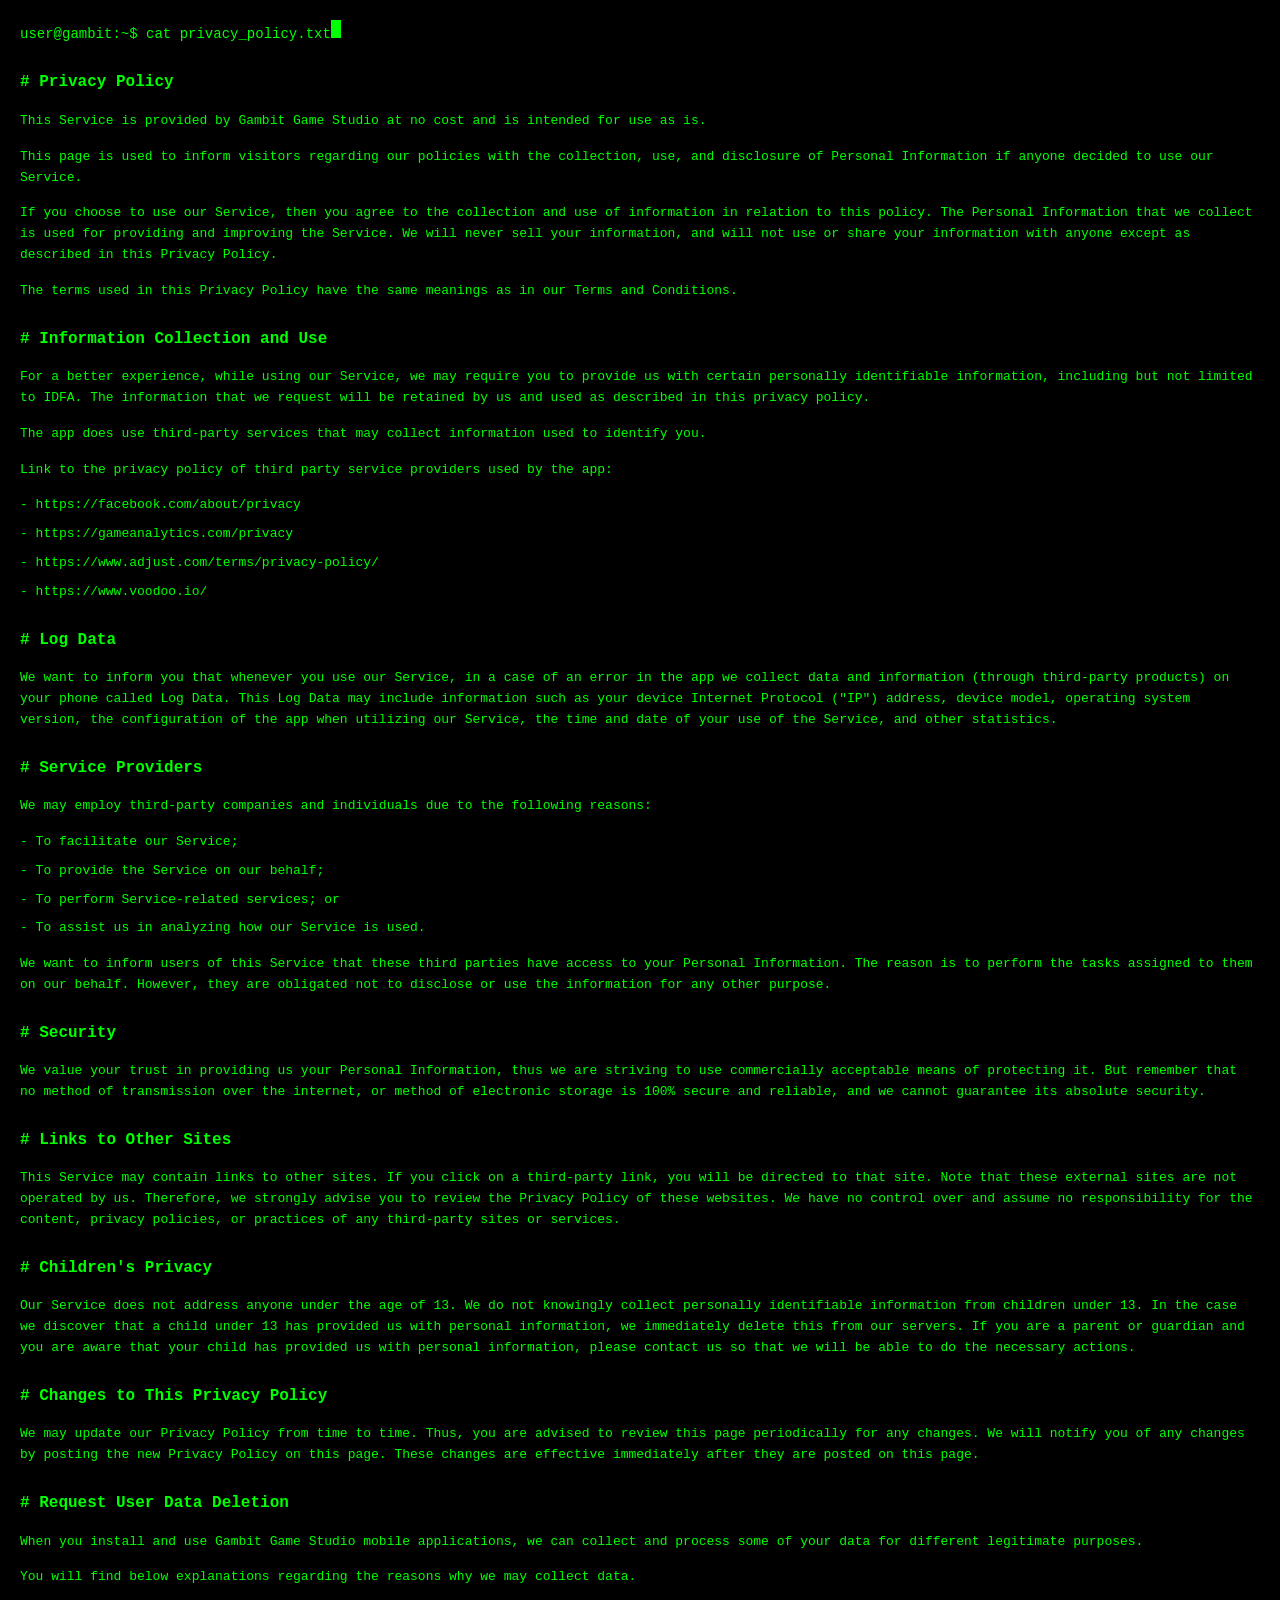
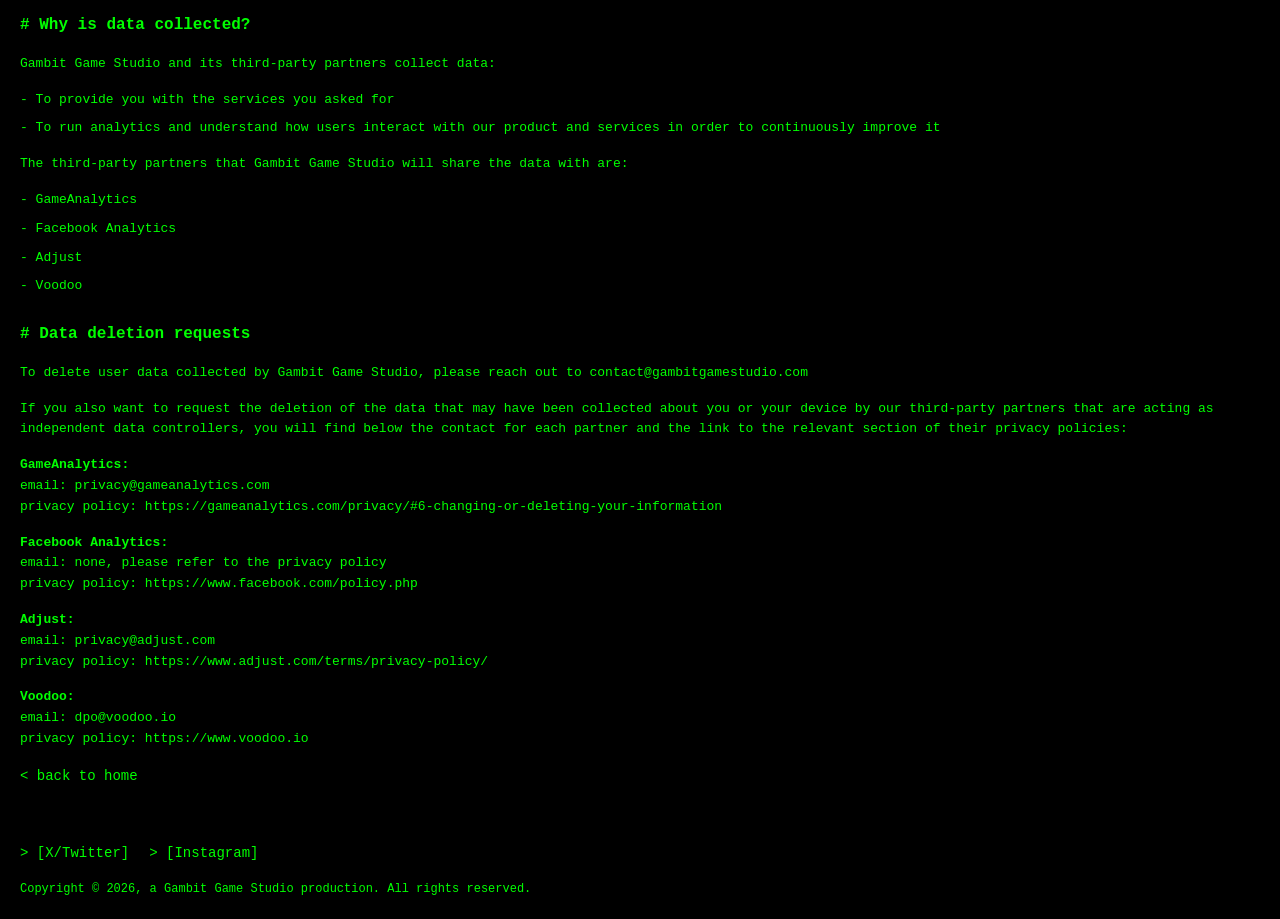
<file: privacy.html>
<!DOCTYPE html>
<html lang="tr">
<head>
    <meta charset="UTF-8">
    <meta name="viewport" content="width=device-width, initial-scale=1.0">
    <link rel="icon"
          href="data:image/svg+xml,<svg xmlns='http://www.w3.org/2000/svg' viewBox='0 0 100 100'><text x='50' y='70' font-size='60' text-anchor='middle' fill='%2300ff00' font-family='monospace'>&gt;_</text></svg>">
    <link rel="stylesheet" href="style/style.css">
    <title>Privacy Policy</title>
</head>
<body>
<div class="terminal">
    <div class="content-wrapper">
        <div class="prompt">user@gambit:~$ cat privacy_policy.txt<span class="cursor"></span></div>

        <div class="content">
            <h2>Privacy Policy</h2>

            <p>This Service is provided by Gambit Game Studio at no cost and is intended for use as is.</p>

            <p>This page is used to inform visitors regarding our policies with the collection, use, and disclosure of Personal Information if anyone
                decided to use our Service.</p>

            <p>If you choose to use our Service, then you agree to the collection and use of information in relation to this policy. The Personal
                Information that we collect is used for providing and improving the Service. We will never sell your information, and will not use or
                share your information with anyone except as described in this Privacy Policy.</p>

            <p>The terms used in this Privacy Policy have the same meanings as in our Terms and Conditions.</p>

            <h2>Information Collection and Use</h2>

            <p>For a better experience, while using our Service, we may require you to provide us with certain personally identifiable information,
                including but not limited to IDFA. The information that we request will be retained by us and used as described in this privacy
                policy.</p>

            <p>The app does use third-party services that may collect information used to identify you.</p>

            <p>Link to the privacy policy of third party service providers used by the app:</p>
            <ul>
                <li><a href="https://facebook.com/about/privacy" target="_blank">https://facebook.com/about/privacy</a></li>
                <li><a href="https://gameanalytics.com/privacy" target="_blank">https://gameanalytics.com/privacy</a></li>
                <li><a href="https://www.adjust.com/terms/privacy-policy/" target="_blank">https://www.adjust.com/terms/privacy-policy/</a></li>
                <li><a href="https://www.voodoo.io/" target="_blank">https://www.voodoo.io/</a></li>
            </ul>

            <h2>Log Data</h2>

            <p>We want to inform you that whenever you use our Service, in a case of an error in the app we collect data and information (through
                third-party products) on your phone called Log Data. This Log Data may include information such as your device Internet Protocol
                ("IP") address, device model, operating system version, the configuration of the app when utilizing our Service, the time and date of
                your use of the Service, and other statistics.</p>

            <h2>Service Providers</h2>

            <p>We may employ third-party companies and individuals due to the following reasons:</p>
            <ul>
                <li>To facilitate our Service;</li>
                <li>To provide the Service on our behalf;</li>
                <li>To perform Service-related services; or</li>
                <li>To assist us in analyzing how our Service is used.</li>
            </ul>

            <p>We want to inform users of this Service that these third parties have access to your Personal Information. The reason is to perform the
                tasks assigned to them on our behalf. However, they are obligated not to disclose or use the information for any other purpose.</p>

            <h2>Security</h2>

            <p>We value your trust in providing us your Personal Information, thus we are striving to use commercially acceptable means of protecting
                it. But remember that no method of transmission over the internet, or method of electronic storage is 100% secure and reliable, and we
                cannot guarantee its absolute security.</p>

            <h2>Links to Other Sites</h2>

            <p>This Service may contain links to other sites. If you click on a third-party link, you will be directed to that site. Note that these
                external sites are not operated by us. Therefore, we strongly advise you to review the Privacy Policy of these websites. We have no
                control over and assume no responsibility for the content, privacy policies, or practices of any third-party sites or services.</p>

            <h2>Children's Privacy</h2>

            <p>Our Service does not address anyone under the age of 13. We do not knowingly collect personally identifiable information from children
                under 13. In the case we discover that a child under 13 has provided us with personal information, we immediately delete this from our
                servers. If you are a parent or guardian and you are aware that your child has provided us with personal information, please contact
                us so that we will be able to do the necessary actions.</p>

            <h2>Changes to This Privacy Policy</h2>

            <p>We may update our Privacy Policy from time to time. Thus, you are advised to review this page periodically for any changes. We will
                notify you of any changes by posting the new Privacy Policy on this page. These changes are effective immediately after they are
                posted on this page.</p>

            <h2>Request User Data Deletion</h2>

            <p>When you install and use Gambit Game Studio mobile applications, we can collect and process some of your data for different legitimate
                purposes.</p>

            <p>You will find below explanations regarding the reasons why we may collect data.</p>

            <h2>Why is data collected?</h2>

            <p>Gambit Game Studio and its third-party partners collect data:</p>
            <ul>
                <li>To provide you with the services you asked for</li>
                <li>To run analytics and understand how users interact with our product and services in order to continuously improve it</li>
            </ul>

            <p>The third-party partners that Gambit Game Studio will share the data with are:</p>
            <ul>
                <li>GameAnalytics</li>
                <li>Facebook Analytics</li>
                <li>Adjust</li>
                <li>Voodoo</li>
            </ul>

            <h2>Data deletion requests</h2>

            <p>To delete user data collected by Gambit Game Studio, please reach out to <a href="mailto:contact@gambitgamestudio.com">contact@gambitgamestudio.com</a>
            </p>

            <p>If you also want to request the deletion of the data that may have been collected about you or your device by our third-party partners
                that are acting as independent data controllers, you will find below the contact for each partner and the link to the relevant section
                of their privacy policies:</p>

            <p><strong>GameAnalytics:</strong><br>
                email: <a href="mailto:privacy@gameanalytics.com">privacy@gameanalytics.com</a><br>
                privacy policy: <a href="https://gameanalytics.com/privacy/#6-changing-or-deleting-your-information" target="_blank">https://gameanalytics.com/privacy/#6-changing-or-deleting-your-information</a>
            </p>

            <p><strong>Facebook Analytics:</strong><br>
                email: none, please refer to the privacy policy<br>
                privacy policy: <a href="https://www.facebook.com/policy.php" target="_blank">https://www.facebook.com/policy.php</a></p>

            <p><strong>Adjust:</strong><br>
                email: <a href="mailto:privacy@adjust.com">privacy@adjust.com</a><br>
                privacy policy: <a href="https://www.adjust.com/terms/privacy-policy/"
                                   target="_blank">https://www.adjust.com/terms/privacy-policy/</a></p>

            <p><strong>Voodoo:</strong><br>
                email: <a href="mailto:dpo@voodoo.io">dpo@voodoo.io</a><br>
                privacy policy: <a href="https://www.voodoo.io" target="_blank">https://www.voodoo.io</a></p>

            <a href="index.html" class="back-link">back to home</a>
        </div>
    </div>
    <div class="footer">
        <div class="social-links">
            <a href="https://x.com/gambitgamestd" target="_blank">[X/Twitter]</a>
            <a href="https://www.instagram.com/gambitgamestd/" target="_blank">[Instagram]</a>
        </div>
        <div class="copyright">Copyright © 2026, a Gambit Game Studio production. All rights reserved.</div>
    </div>
</div>
</body>
</html>
</file>
<file: style/style.css>
* {
    margin: 0;
    padding: 0;
    box-sizing: border-box;
}

body {
    background-color: #000000;
    color: #00ff00;
    font-family: 'Courier New', Courier, monospace;
    line-height: 1.6;
    padding: 20px;
    min-height: 100vh;
    display: flex;
    flex-direction: column;
}

.terminal {
    max-width: 100%;
    flex: 1;
    display: flex;
    flex-direction: column;
}

.content-wrapper {
    flex: 1;
}

.prompt {
    color: #00ff00;
    margin-bottom: 20px;
    font-size: 14px;
}

.cursor {
    display: inline-block;
    width: 10px;
    height: 18px;
    background-color: #00ff00;
    animation: blink 1s infinite;
}

@keyframes blink {
    0%, 49% {
        opacity: 1;
    }
    50%, 100% {
        opacity: 0;
    }
}

.ascii-logo {
    margin: 30px 0;
    font-size: 0.5rem;
    line-height: 1;
    white-space: pre;
    overflow-x: auto;
}

.ascii-logo-desktop {
    display: block;
}

.ascii-logo-mobile {
    display: none;
}

.ascii-art {
    margin: 20px 0;
    font-size: 0.5rem;
    line-height: 1;
    white-space: pre;
    overflow-x: auto;
}

.menu {
    margin: 30px 0;
}

.menu-item {
    color: #00ff00;
    text-decoration: none;
    display: block;
    margin: 10px 0;
    transition: opacity 0.3s;
    font-size: 14px;
}

.menu-item:hover {
    opacity: 0.7;
}

.menu-item:before {
    content: '> ';
}

/* Games */
.game-list {
    display: none;
    margin: 30px 0;
}

.game-list.active {
    display: block;
}

.game-item {
    margin: 10px 0;
    font-size: 14px;
    color: #00ff00;
}

.game-name {
    color: #00ff00;
}

.store-links {
    color: #00ff00;
}

.store-link {
    color: #00ff00;
    text-decoration: underline;
    transition: opacity 0.3s;
}

.store-link:hover {
    opacity: 0.7;
}

/* About */
.about-list {
    display: none;
    margin: 30px 0;
}

.about-list.active {
    display: block;
}

.about-member {
    margin: 30px 0;
    padding-bottom: 30px;
    border-bottom: 1px solid #00ff00;
}

.about-member:last-child {
    border-bottom: none;
}

.about-ascii {
    font-size: 0.15rem;
    line-height: 1.5;
    white-space: pre;
    overflow-x: auto;
    margin: 20px 0;
    color: #000000;
    background-color: #00ff00;
    width: max-content;
}

.about-name {
    font-size: 16px;
    color: #00ff00;
    margin: 10px 0;
}

.about-role,
.about-bio,
.about-quote {
    padding-left: 20px;
}

.about-role {
    font-size: 14px;
    color: #00ff00;
    margin: 5px 0;
    line-height: 1.6;
}

.about-bio {
    font-size: 13px;
    color: #00ff00;
    margin: 5px 0;
   
}

.about-quote {
    font-size: 13px;
    color: #00ff00;
    margin: 5px 0;
    line-height: 1.6;
}

/* Back Link */
.back-link {
    color: #00ff00;
    text-decoration: none;
    display: block;
    margin: 10px 0;
    transition: opacity 0.3s;
    cursor: pointer;
    font-size: 14px;
}

.back-link:before {
    content: '< ';
}

.back-link:hover {
    opacity: 0.7;
}

/* Footer */
.footer {
    margin-top: auto;
    padding-top: 20px;
    font-size: 14px;
}

.social-links {
    display: flex;
    gap: 20px;
    margin: 15px 0;
}

.social-links a {
    color: #00ff00;
    text-decoration: none;
    transition: opacity 0.3s;
    font-size: 14px;
}

.social-links a:before {
    content: '> ';
}

.social-links a:hover {
    opacity: 0.7;
}

.copyright {
    font-size: 12px;
}

/* Mobile */
@media (max-width: 768px) {
    body {
        padding: 10px;
    }

    .ascii-logo-desktop {
        display: none;
    }

    .ascii-logo-mobile {
        display: block;
    }

    .ascii-art {
        font-size: 0.35rem;
    }

    .about-ascii {
        font-size: 0.15rem;
        line-height: 1.5;
    }
}

/* Privacy Policy */
.content {
    margin: 20px 0;
    font-size: 13px;
}

.content h2 {
    color: #00ff00;
    margin: 25px 0 15px 0;
    font-size: 16px;
}

.content h2:before {
    content: '# ';
}

.content p {
    margin-bottom: 15px;
}

.content ul {
    list-style: none;
    margin-left: 0;
    margin-bottom: 15px;
}

.content li {
    margin-bottom: 8px;
}

.content li:before {
    content: '- ';
}

.content a {
    color: #00ff00;
    text-decoration: none;
}

.content a:hover {
    opacity: 0.7;
}

.content strong {
    color: #00ff00;
    font-weight: bold;
}
</file>
